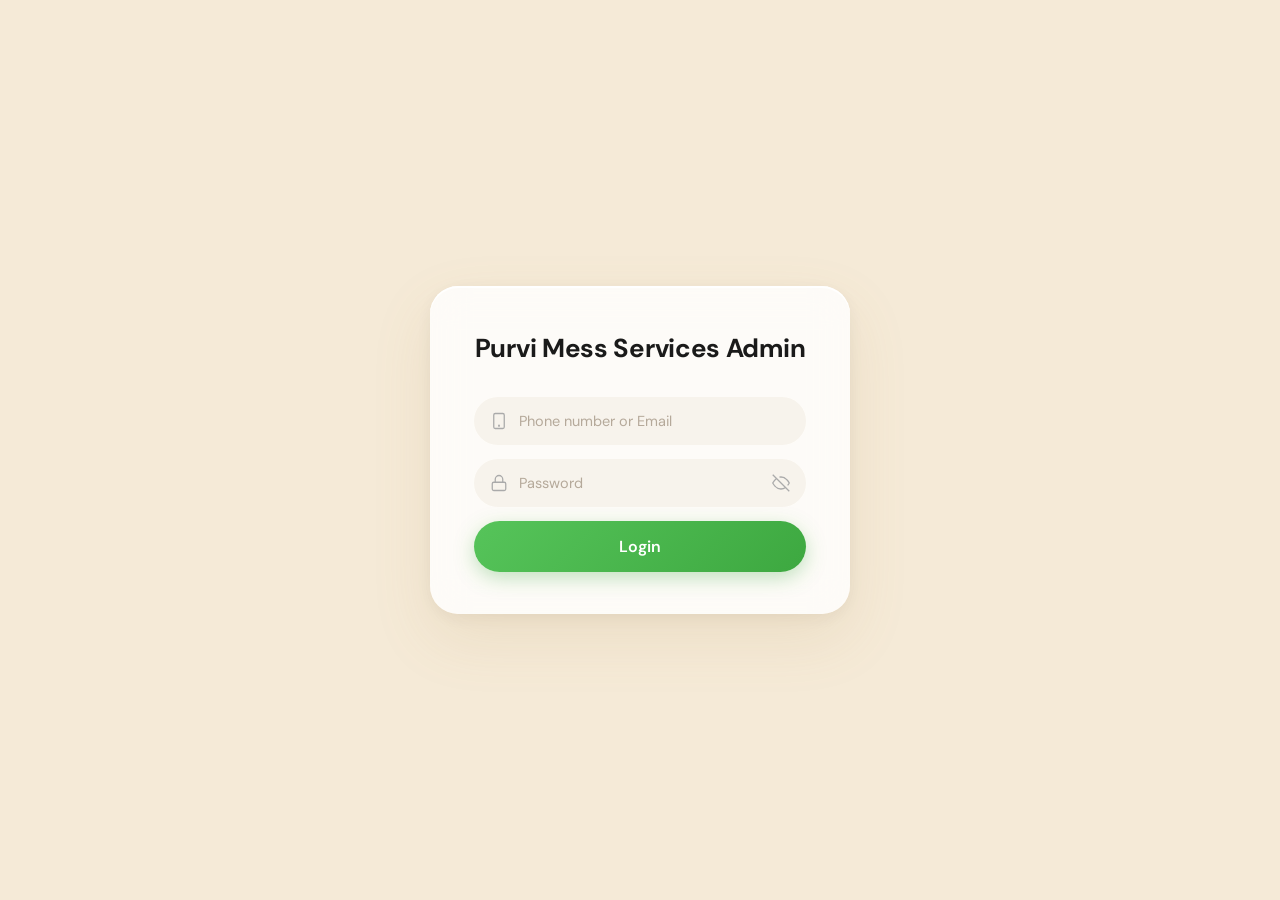
<file: adminLogin.html>
<!doctype html>
<html lang="en">
  <head>
    <meta charset="UTF-8" />
    <meta name="viewport" content="width=device-width, initial-scale=1.0" />
    <title>Purvi Mess Services Admin</title>
    <link
      href="https://fonts.googleapis.com/css2?family=DM+Sans:wght@400;500;600;700&display=swap"
      rel="stylesheet"
    />
    <style>
      *,
      *::before,
      *::after {
        box-sizing: border-box;
        margin: 0;
        padding: 0;
      }

      body {
        min-height: 100vh;
        display: flex;
        align-items: center;
        justify-content: center;
        background-color: #f5ead7;
        font-family: "DM Sans", sans-serif;
        overflow: hidden;
        position: relative;
      }

      /* Tiffin SVG background */
      .bg-tiffin {
        position: absolute;
        left: 50%;
        top: 50%;
        transform: translate(-58%, -50%);
        width: 420px;
        opacity: 0.55;
        pointer-events: none;
        user-select: none;
      }

      /* Popup overlay */
      .overlay {
        display: none;
        position: fixed;
        inset: 0;
        background: rgba(0, 0, 0, 0.18);
        z-index: 100;
        align-items: center;
        justify-content: center;
      }
      .overlay.show {
        display: flex;
      }

      .popup {
        background: #fff;
        border-radius: 20px;
        padding: 36px 40px 28px;
        text-align: center;
        box-shadow: 0 20px 60px rgba(0, 0, 0, 0.14);
        max-width: 320px;
        width: 90%;
        animation: popIn 0.25s cubic-bezier(0.34, 1.56, 0.64, 1);
      }
      @keyframes popIn {
        from {
          transform: scale(0.8);
          opacity: 0;
        }
        to {
          transform: scale(1);
          opacity: 1;
        }
      }

      .popup-icon {
        width: 54px;
        height: 54px;
        background: #fee2e2;
        border-radius: 50%;
        display: flex;
        align-items: center;
        justify-content: center;
        margin: 0 auto 16px;
      }
      .popup-icon svg {
        width: 26px;
        height: 26px;
      }

      .popup h3 {
        font-size: 17px;
        font-weight: 700;
        color: #1a1a1a;
        margin-bottom: 8px;
      }
      .popup p {
        font-size: 13.5px;
        color: #666;
        line-height: 1.5;
        margin-bottom: 22px;
      }
      .popup-btn {
        background: #e74c3c;
        color: #fff;
        border: none;
        border-radius: 50px;
        padding: 11px 36px;
        font-size: 14px;
        font-weight: 600;
        cursor: pointer;
        font-family: "DM Sans", sans-serif;
        transition: background 0.2s;
      }
      .popup-btn:hover {
        background: #c0392b;
      }

      /* Card */
      .card {
        background: rgba(255, 255, 255, 0.82);
        backdrop-filter: blur(18px);
        -webkit-backdrop-filter: blur(18px);
        border-radius: 28px;
        padding: 46px 44px 42px;
        width: 100%;
        max-width: 420px;
        position: relative;
        z-index: 2;
        box-shadow:
          0 2px 0 rgba(255, 255, 255, 0.9) inset,
          0 24px 60px rgba(180, 140, 80, 0.13),
          0 4px 20px rgba(0, 0, 0, 0.06);
      }

      h1 {
        font-size: 26px;
        font-weight: 700;
        color: #1a1a1a;
        text-align: center;
        margin-bottom: 32px;
        letter-spacing: -0.3px;
        line-height: 1.25;
      }

      .field {
        position: relative;
        margin-bottom: 14px;
      }

      .field-icon {
        position: absolute;
        left: 16px;
        top: 50%;
        transform: translateY(-50%);
        color: #aaa;
        display: flex;
        align-items: center;
      }

      input[type="text"],
      input[type="password"],
      input[type="email"] {
        width: 100%;
        background: #f7f3ec;
        border: 1.5px solid transparent;
        border-radius: 50px;
        padding: 14px 46px 14px 44px;
        font-size: 14.5px;
        font-family: "DM Sans", sans-serif;
        color: #2a2a2a;
        outline: none;
        transition:
          border-color 0.2s,
          box-shadow 0.2s;
        -webkit-appearance: none;
      }
      input::placeholder {
        color: #b5a99a;
      }
      input:focus {
        border-color: #4caf50;
        box-shadow: 0 0 0 3px rgba(76, 175, 80, 0.12);
        background: #fff;
      }

      .eye-btn {
        position: absolute;
        right: 16px;
        top: 50%;
        transform: translateY(-50%);
        background: none;
        border: none;
        cursor: pointer;
        color: #aaa;
        display: flex;
        align-items: center;
        padding: 0;
        transition: color 0.2s;
      }
      .eye-btn:hover {
        color: #555;
      }

      .row {
        display: flex;
        align-items: center;
        justify-content: space-between;
        margin: 14px 0 22px;
      }

      .remember {
        display: flex;
        align-items: center;
        gap: 8px;
        cursor: pointer;
        font-size: 13.5px;
        color: #555;
        user-select: none;
      }

      .remember input[type="checkbox"] {
        width: 17px;
        height: 17px;
        border-radius: 4px;
        accent-color: #4caf50;
        cursor: pointer;
        padding: 0;
        border: 1.5px solid #ccc;
        background: #fff;
        flex-shrink: 0;
      }

      .forgot {
        font-size: 13.5px;
        color: #7a7a7a;
        text-decoration: none;
        font-weight: 500;
        transition: color 0.2s;
      }
      .forgot:hover {
        color: #4caf50;
      }

      .login-btn {
        width: 100%;
        padding: 15px;
        background: linear-gradient(135deg, #56c45a 0%, #3da840 100%);
        color: #fff;
        border: none;
        border-radius: 50px;
        font-size: 16px;
        font-weight: 600;
        font-family: "DM Sans", sans-serif;
        cursor: pointer;
        letter-spacing: 0.2px;
        box-shadow: 0 6px 20px rgba(76, 175, 80, 0.35);
        transition:
          transform 0.15s,
          box-shadow 0.15s,
          filter 0.15s;
      }
      .login-btn:hover {
        transform: translateY(-1px);
        box-shadow: 0 10px 28px rgba(76, 175, 80, 0.42);
        filter: brightness(1.04);
      }
      .login-btn:active {
        transform: translateY(0);
        box-shadow: 0 4px 12px rgba(76, 175, 80, 0.3);
      }

      /* shake animation on wrong password */
      @keyframes shake {
        0%,
        100% {
          transform: translateX(0);
        }
        20% {
          transform: translateX(-8px);
        }
        40% {
          transform: translateX(8px);
        }
        60% {
          transform: translateX(-6px);
        }
        80% {
          transform: translateX(6px);
        }
      }
      .shake {
        animation: shake 0.4s ease;
      }
    </style>
  </head>
  <body>
    <!-- Background tiffin illustration -->
     
    <!-- Card -->
    <div class="card" id="card">
      <h1>Purvi Mess Services Admin</h1>

      <div class="field">
        <span class="field-icon">
          <svg
            width="18"
            height="18"
            fill="none"
            stroke="currentColor"
            stroke-width="1.7"
            viewBox="0 0 24 24"
          >
            <rect x="5" y="2" width="14" height="20" rx="2" />
            <line
              x1="12"
              y1="18"
              x2="12"
              y2="18.5"
              stroke-width="2.5"
              stroke-linecap="round"
            />
          </svg>
        </span>
        <input
          type="text"
          id="username"
          placeholder="Phone number or Email"
          autocomplete="off"
        />
      </div>

      <div class="field">
        <span class="field-icon">
          <svg
            width="18"
            height="18"
            fill="none"
            stroke="currentColor"
            stroke-width="1.7"
            viewBox="0 0 24 24"
          >
            <rect x="3" y="11" width="18" height="11" rx="2" />
            <path d="M7 11V7a5 5 0 0 1 10 0v4" />
          </svg>
        </span>
        <input
          type="password"
          id="password"
          placeholder="Password"
          autocomplete="off"
        />
        <button
          class="eye-btn"
          id="eyeBtn"
          type="button"
          onclick="togglePass()"
        >
          <svg
            id="eyeIcon"
            width="18"
            height="18"
            fill="none"
            stroke="currentColor"
            stroke-width="1.7"
            viewBox="0 0 24 24"
          >
            <path
              d="M17.94 17.94A10.06 10.06 0 0 1 12 20c-7 0-11-8-11-8a18.45 18.45 0 0 1 5.06-5.94"
            />
            <path
              d="M9.9 4.24A9.12 9.12 0 0 1 12 4c7 0 11 8 11 8a18.5 18.5 0 0 1-2.16 3.19"
            />
            <line x1="1" y1="1" x2="23" y2="23" />
          </svg>
        </button>
      </div>

      

      <button class="login-btn" onclick="handleLogin()">Login</button>
    </div>

    <!-- Error Popup -->
    <div class="overlay" id="overlay" onclick="closePopup(event)">
      <div class="popup">
        <div class="popup-icon">
          <svg
            viewBox="0 0 24 24"
            fill="none"
            stroke="#e74c3c"
            stroke-width="2.2"
            stroke-linecap="round"
          >
            <circle cx="12" cy="12" r="10" />
            <line x1="12" y1="8" x2="12" y2="12" />
            <circle cx="12" cy="16" r="0.5" fill="#e74c3c" stroke-width="2.5" />
          </svg>
        </div>
        <h3>Invalid Credentials</h3>
        <p>
          The username or password you entered is incorrect. Please try again.
        </p>
        <button class="popup-btn" onclick="closePopup()">Try Again</button>
      </div>
    </div>

    <script>
      const VALID_USER = "BhartiDeotare";
      const VALID_PASS = "atharvapurvi270612";

      function handleLogin() {
        const user = document.getElementById("username").value.trim();
        const pass = document.getElementById("password").value;

        if (user === VALID_USER && pass === VALID_PASS) {
          const btn = document.querySelector(".login-btn");
          btn.textContent = "✓ Logging in...";
          btn.style.background = "linear-gradient(135deg,#43a047,#2e7d32)";
          setTimeout(() => {
            window.location.href = "adminhome.html";
          }, 800);
        } else {
          // Shake the card
          const card = document.getElementById("card");
          card.classList.remove("shake");
          void card.offsetWidth;
          card.classList.add("shake");
          setTimeout(() => card.classList.remove("shake"), 500);
          // Show popup
          document.getElementById("overlay").classList.add("show");
        }
      }

      function closePopup(e) {
        if (
          !e ||
          e.target === document.getElementById("overlay") ||
          e.target.classList.contains("popup-btn")
        ) {
          document.getElementById("overlay").classList.remove("show");
          document.getElementById("password").value = "";
          document.getElementById("password").focus();
        }
      }

      function togglePass() {
        const inp = document.getElementById("password");
        const icon = document.getElementById("eyeIcon");
        if (inp.type === "password") {
          inp.type = "text";
          icon.innerHTML = `<path d="M1 12s4-8 11-8 11 8 11 8-4 8-11 8-11-8-11-8z"/><circle cx="12" cy="12" r="3"/>`;
        } else {
          inp.type = "password";
          icon.innerHTML = `<path d="M17.94 17.94A10.06 10.06 0 0 1 12 20c-7 0-11-8-11-8a18.45 18.45 0 0 1 5.06-5.94"/><path d="M9.9 4.24A9.12 9.12 0 0 1 12 4c7 0 11 8 11 8a18.5 18.5 0 0 1-2.16 3.19"/><line x1="1" y1="1" x2="23" y2="23"/>`;
        }
      }

      // Allow Enter key
      document.addEventListener("keydown", (e) => {
        if (e.key === "Enter") handleLogin();
      });
    </script>
  </body>
</html>
</file>
